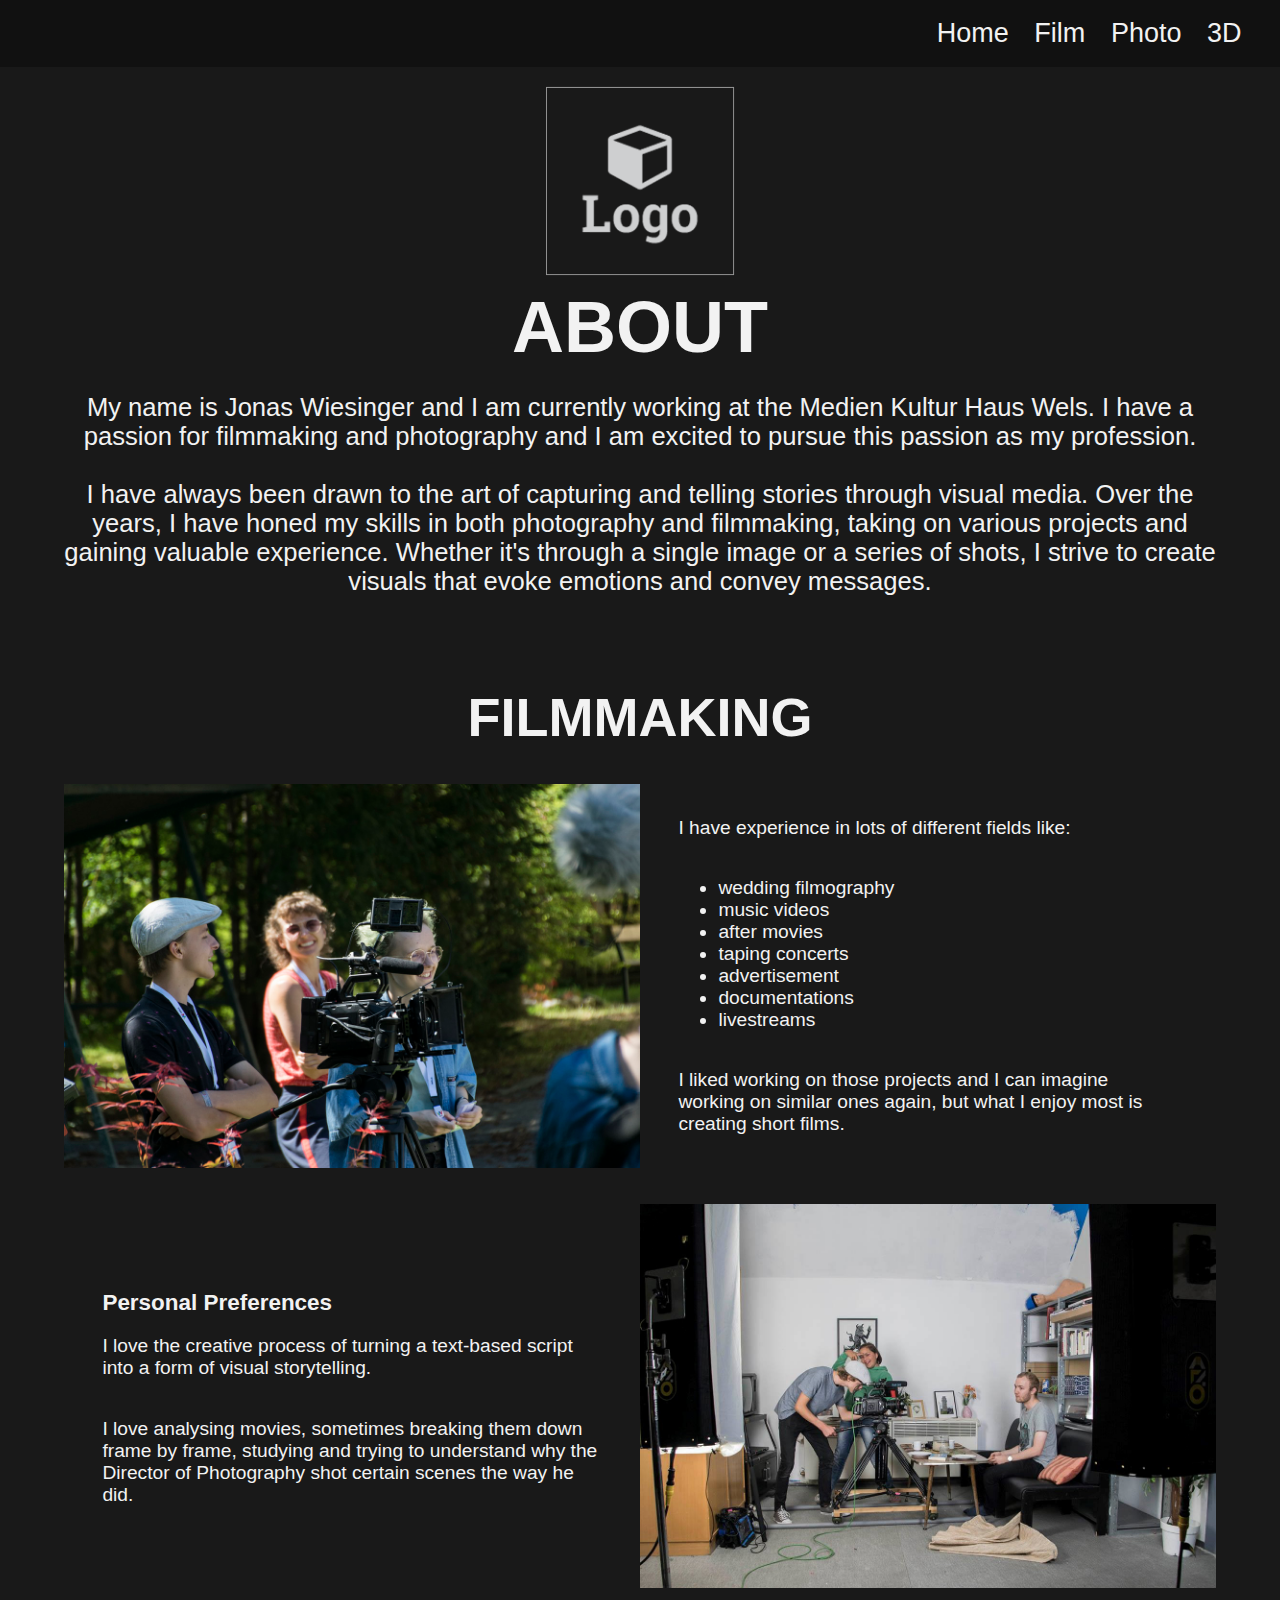
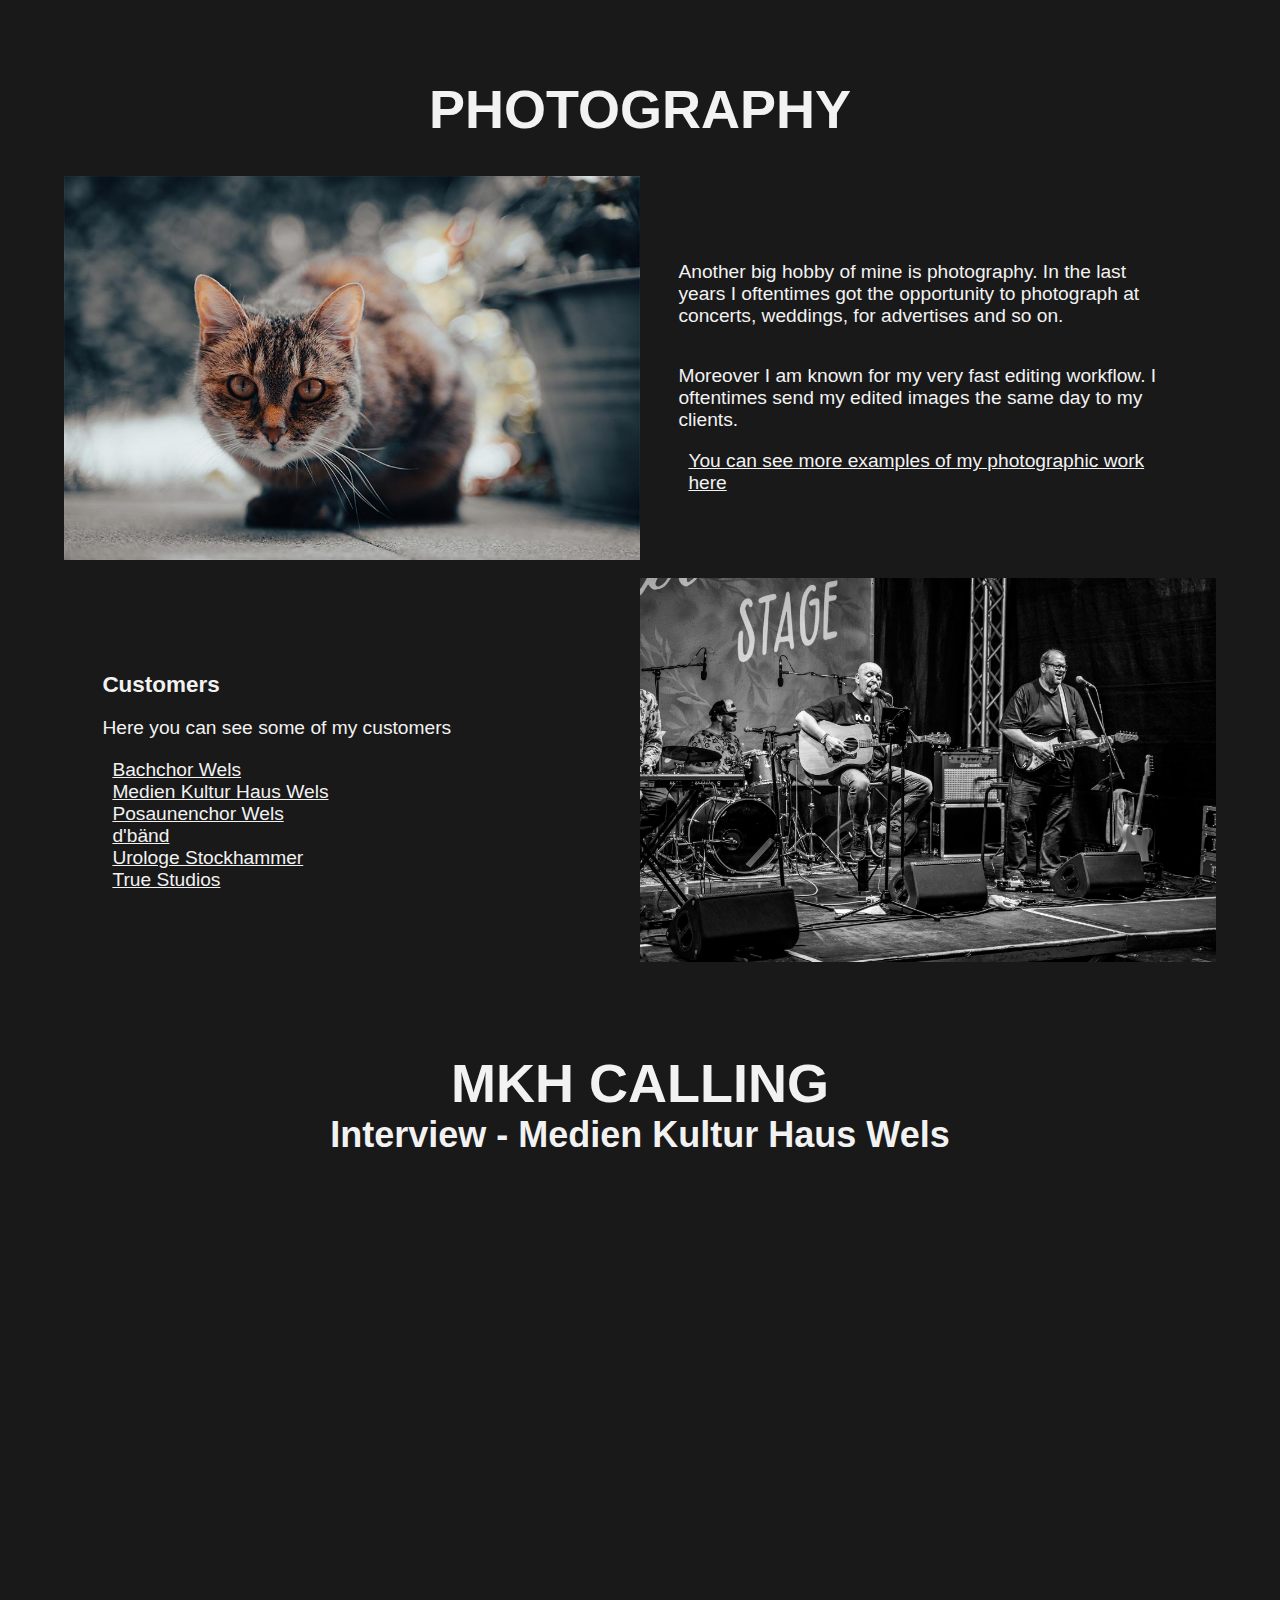
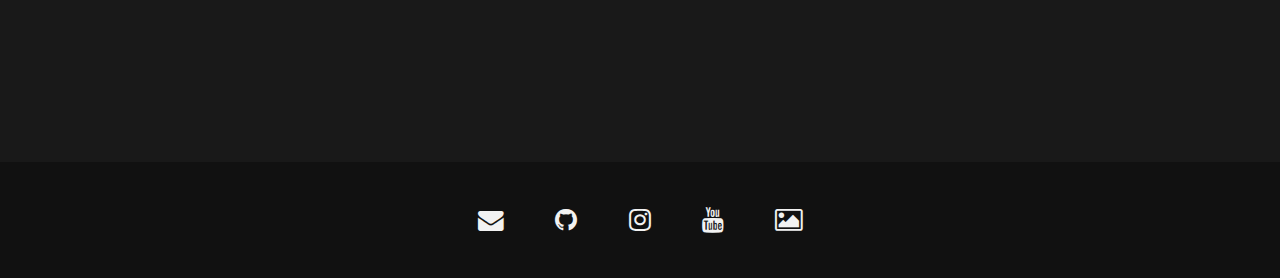
<file: index.html>
<!DOCTYPE html>
<html lang='en'>
<head>
    <meta charset='UTF-8'>
    <title>Jonas Wiesinger - Homepage for Overview and Navigation to Subpages</title>
    <meta name='keywords' content='Jonas Wiesinger, Photographer, Filmographer, Videographer, Wels, Upper Austria, Austria'>
    <meta name='author' content='Jonas Wiesinger'>
    <meta name='description' content='Jonas Wiesinger is an Austrian Student who is very interested and experienced in filmography and photography. Moreover he is also able to create complex 3d work'/>
    <meta name='og:description' content='Jonas Wiesinger is an Austrian Student who is very interested and experienced in filmography and photography. Moreover he is also able to create complex 3d work'/>
    <meta property='og:image' content='https://wiesingerjonas.com/media/logo_black.png'>
    <meta property="og:image:width" content="1000" />
    <meta property="og:image:height" content="1000" />
    <meta property='og:type' content='website'>
    <link rel="icon" type="image/png" href="./media/icon.png">
    <script src='./script/nav.js'></script>
    <link rel='stylesheet' href='./style/main.css'>
    <link rel='stylesheet' href='./style/home.css'>
    <link rel='stylesheet' href='./style/nav.css'>
    <link rel='stylesheet' href='./style/footer.css'>
    <link rel='stylesheet' href='https://cdnjs.cloudflare.com/ajax/libs/font-awesome/4.7.0/css/font-awesome.min.css'>
    <meta name='viewport' content='width=device-width, initial-scale=1'>
</head>
<body>
    <nav id='nav' class='bg-black'>
        <i id='navClose' class='fa fa-times'></i>
        
        <div id='navContent'>
            <a title="Home" class='navLink' href="./">Home</a>
            <a title="Film" class='navLink' href="./film">Film</a>
            <a title="Photo" class='navLink' href='./photo'>Photo</a>
            <a title="3D" class='navLink' href='./3D'>3D</a>
        </div>
    </nav>

    <div id='burgerContainer' class='bg-black'>
        <i id='burger' class='fa fa-bars'></i>
    </div>

    <div class='contentWrapper' id='home'>

        <img id='logo' title="Logo" alt="Jonas Wiesinger Logo" src='./media/logo.png' draggable="false">

        <h1>About</h1>
        <p id='subHeader'>My name is Jonas Wiesinger and I am currently working at the Medien Kultur Haus Wels. 
            I have a passion for filmmaking and photography and I am excited to pursue this passion as my profession.
            <br><br>
            I have always been drawn to the art of capturing and telling stories through visual media. Over the years, 
            I have honed my skills in both photography and filmmaking, taking on various projects and gaining valuable experience. 
            Whether it's through a single image or a series of shots, I strive to create visuals that evoke emotions and convey messages.</p>

        <h2>Filmmaking</h2>
        <div class='content-align'>
            <img alt="Image: Jonas Wiesinger on set of Marabu" title="Jonas Wiesinger on set of Marabu" src='./media/films/marabu_5.jpg'>

            <div>
                <p>I have experience in lots of different fields like:</p>

                <ul>
                    <li>wedding filmography</li>
                    <li>music videos</li>
                    <li>after movies</li>
                    <li>taping concerts</li>
                    <li>advertisement</li>
                    <li>documentations</li>
                    <li>livestreams</li>
                </ul>

                <p>I liked working on those projects and I can imagine working on similar ones again,
                    but what I enjoy most is creating short films.</p>
            </div>
        </div>
        <br>
        <div class='content-align'>
            <div>
                <h3>Personal Preferences</h3>
                <p>I love the creative process of turning a text-based script into a form of visual storytelling.</p>
                <p>I love analysing movies, sometimes breaking them down frame by frame,
                    studying and trying to understand why the Director of Photography shot certain scenes the way he did.</p>
            </div>

            <img alt="Image: Jonas Wiesinger on set of Press Pause" title="Jonas Wiesinger on set of Press Pause" src='./media/films/presspause_2.jpg'>
        </div>

        <h2>Photography</h2>
        <div class='content-align'>
            <img alt="Photograph by Jonas Wiesinger" title="Photograph by Jonas Wiesinger" src='./media/photos/small/19.jpg'>
            <div>
                <p>Another big hobby of mine is photography. In the last years I oftentimes got the opportunity to photograph at concerts, weddings, for advertises and so on.</p>
                <p>Moreover I am known for my very fast editing workflow. I oftentimes send my edited images the same day to my clients.</p>
                <a title="photos" href="photo">You can see more examples of my photographic work here</a>
            </div>

        </div>
        <div class='content-align'>
            <div>
                <h3>Customers</h3>
                <p>Here you can see some of my customers</p>
                <a target="_blank" title="Website: Bachchor Wels" href="https://bach-chor.com/">Bachchor Wels</a>
                <a target="_blank" title="Website: Medien Kultur Haus Wels" href="https://www.medienkulturhaus.at/">Medien Kultur Haus Wels</a>
                <a target="_blank" title="Website: Posaunenchor Wels" href="https://www.evang-wels.at/posaunenchor">Posaunenchor Wels</a>
                <a target="_blank" title="Facebook: d'bänd" href="https://www.facebook.com/dbaend/">d'bänd</a>
                <a target="_blank" title="Website: Urologe Stockhamemr" href="https://www.stockhammer.co.at/">Urologe Stockhammer</a>
                <a target="_blank" title="Website: True Studios" href="https://www.true-studios.at/index.php">True Studios</a>
            </div>

            <img alt="Photograph by Jonas Wiesinger" title="Photograph by Jonas Wiesinger" src='./media/photos/small/22.jpg'>
        </div>
        <h2 style="margin-bottom: 0">Mkh Calling</h2>
        <h3 style="text-align: center; font-size: 4vh;margin-top: 0">Interview - Medien Kultur Haus Wels</h3>
        <iframe id="interview_iframe" src="https://www.facebook.com/plugins/video.php?height=314&href=https%3A%2F%2Fwww.facebook.com%2Fmedienkulturhaus%2Fvideos%2F3043787728974690%2F&show_text=false&width=560" scrolling="no" frameborder="0" allow="autoplay; clipboard-write; encrypted-media; picture-in-picture; web-share" allowFullScreen></iframe>
    </div>

    <footer class='bg-black'>
        <a target="_blank" title="email" href='mailto:jonas.walter.wiesinger@gmail.com'><i class='fa fa-envelope'></i></a>
        <a target="_blank" title="github" href='https://github.com/wiesingerjonas'><i class='fa fa-github'></i></a>
        <a target="_blank" title="instagram" href='https://www.instagram.com/wiesinger_jonas/?hl=de'><i class='fa fa-instagram'></i></a>
        <a target="_blank" title="youtube" href='https://www.youtube.com/channel/UCc2Vm3ZqOhXPTQvNapzc_Uw'><i class='fa fa-youtube'></i></a>
        <a target="_blank" title="shutterstock" href='https://www.shutterstock.com/g/Jonas+Wiesinger?rid=329207126'><i class="fa fa-image"></i></a>
    </footer>
</body>
</html>
</file>
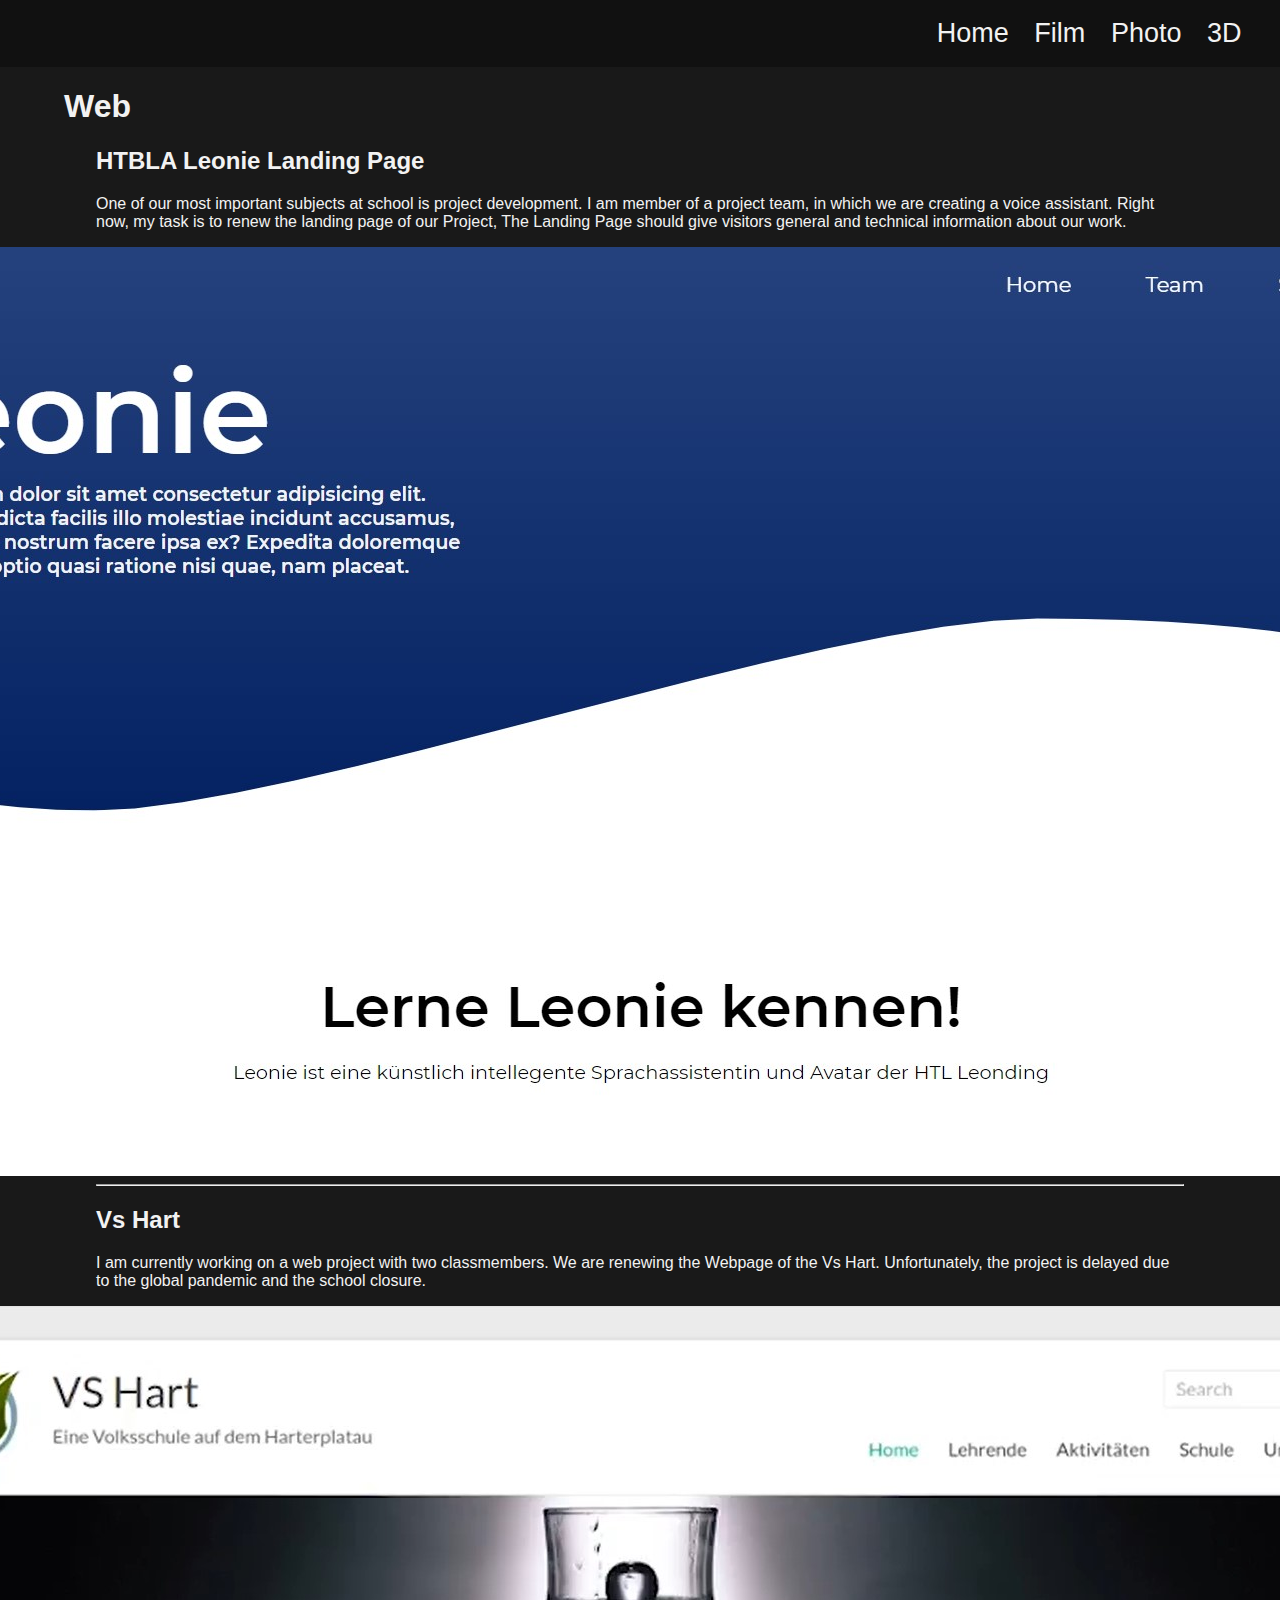
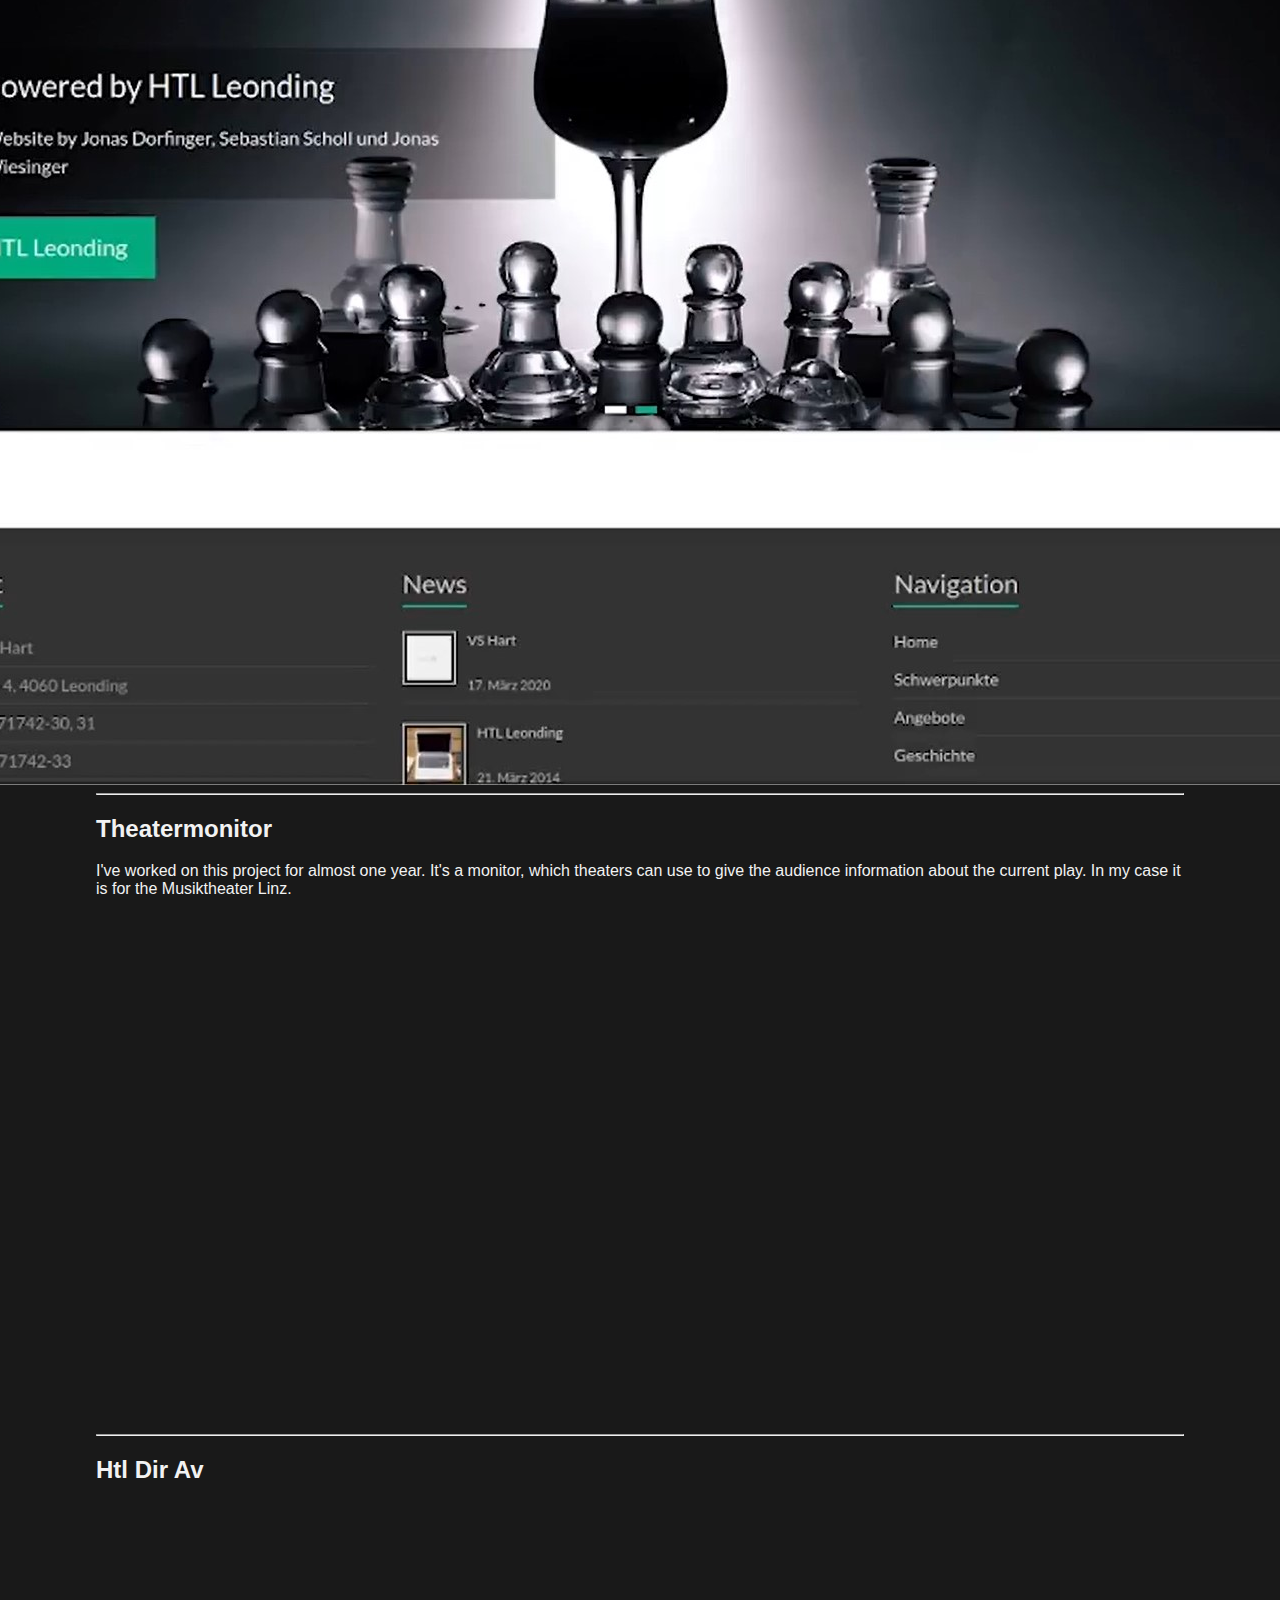
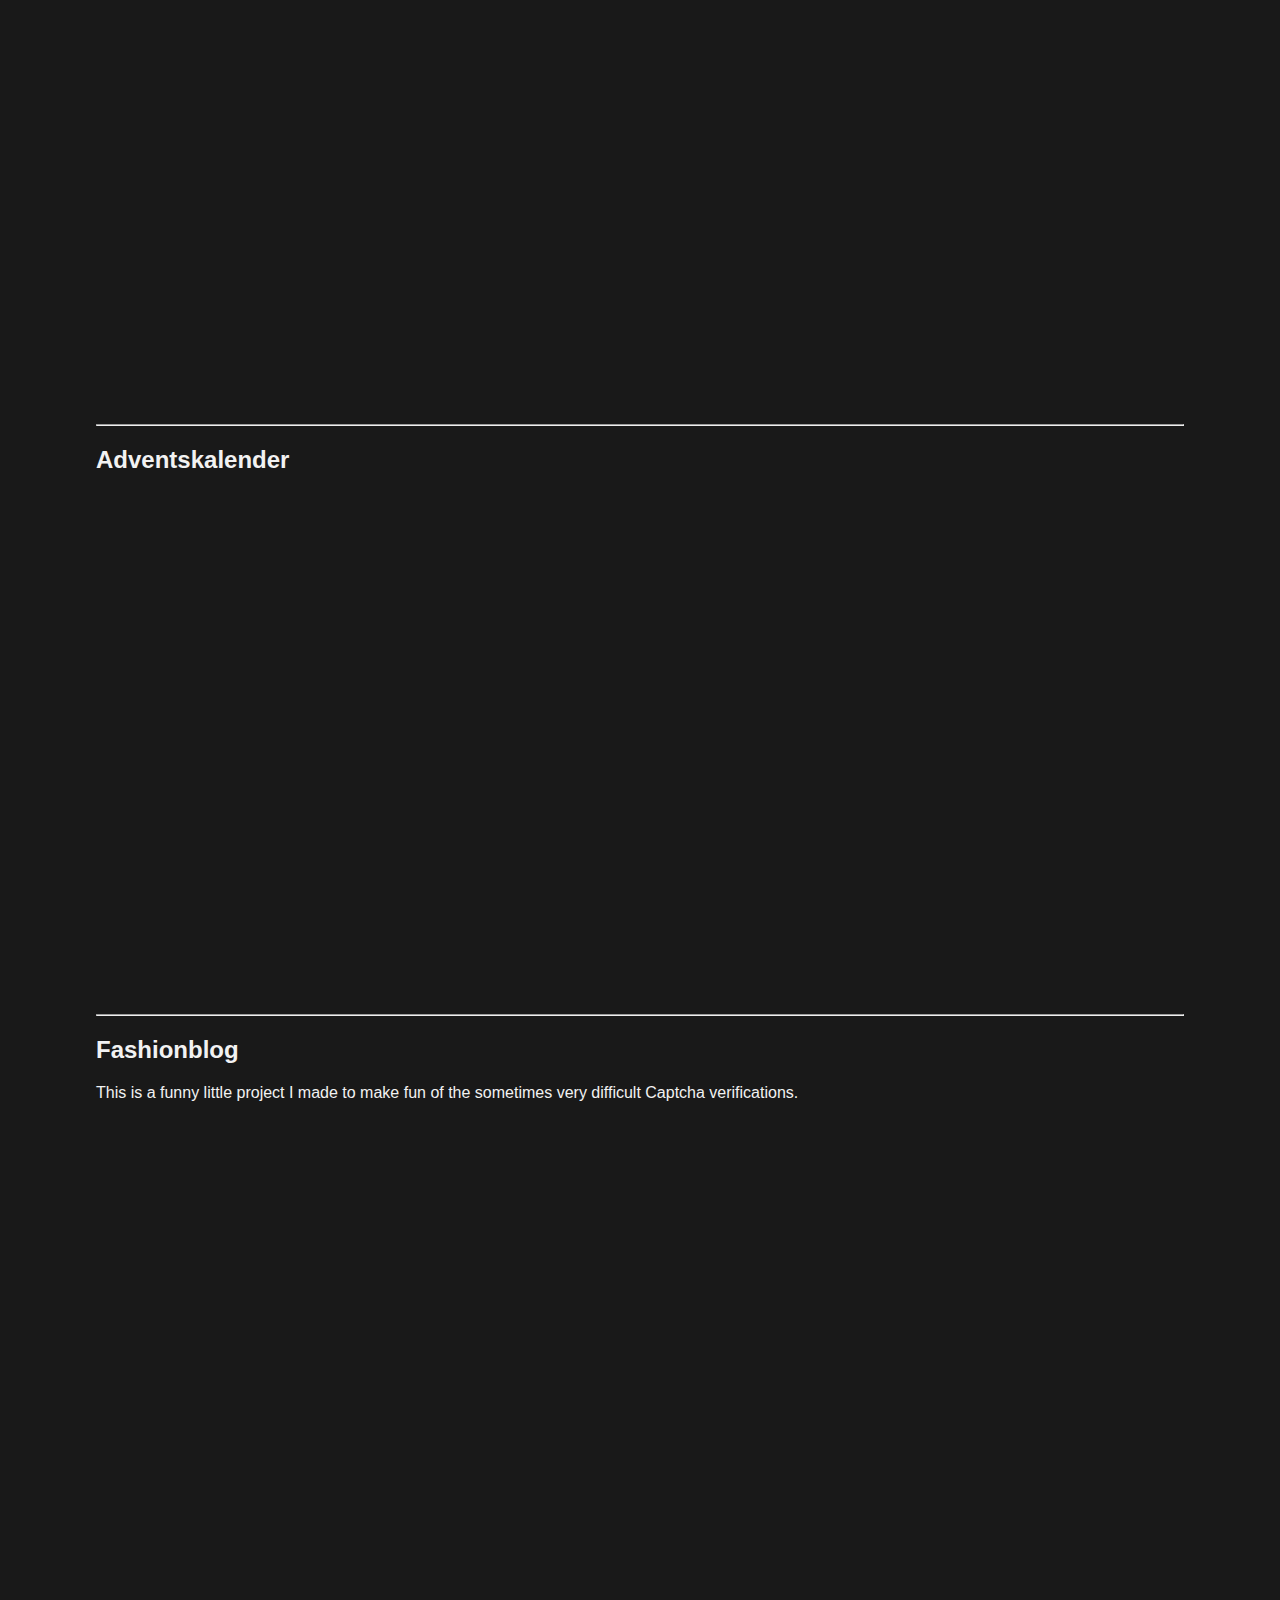
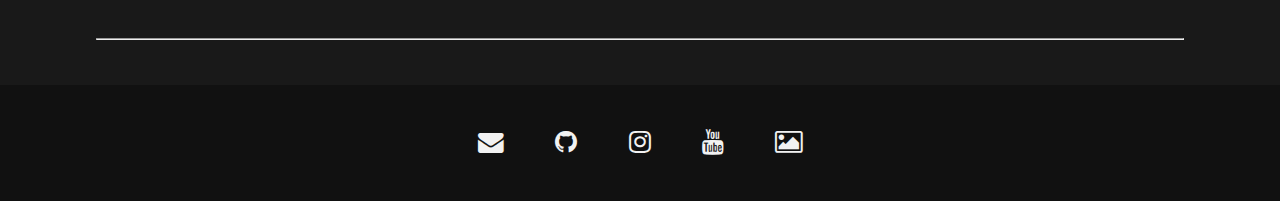
<file: web/index.html>
<!DOCTYPE html>
<html lang='en'>
<head>
    <meta charset='UTF-8'>
    <meta name='viewport' content='width=device-width, initial-scale=1.0'>
    <title>Web</title>
    <meta name='keywords' content='Jonas Wiesinger, Photographer, Filmographer, Videographer, Wels, Upper Austria, Austria'>
    <meta name='author' content='Jonas Wiesinger'>
    <meta name='description' content='Jonas Wiesinger is an Austrian Student who is very interested and experienced in filmography and photography. Moreover he is also able to create complex 3d work'/>
    <meta name='og:description' content='Jonas Wiesinger is an Austrian Student who is very interested and experienced in filmography and photography. Moreover he is also able to create complex 3d work'/>
    <meta property='og:image' content='https://wiesingerjonas.com/media/logo_black.png'>
    <meta property="og:image:width" content="1000" />
    <meta property="og:image:height" content="1000" />
    <meta property='og:type' content='website'>
    <link rel="icon" type="image/png" href="../media/icon.png">
    <script src='../script/nav.js'></script>
    <script src='../script/web.js'></script>
    <link rel='stylesheet' href='../style/main.css'>
    <link rel='stylesheet' href='../style/footer.css'>
    <link rel='stylesheet' href='../style/web.css'>
    <link rel='stylesheet' href='../style/nav.css'>
    <link rel='stylesheet' href='https://cdnjs.cloudflare.com/ajax/libs/font-awesome/4.7.0/css/font-awesome.min.css'>
</head>
<body>
    <nav id='nav' class='bg-black'>
        <i id='navClose' class='fa fa-times'></i>
        
        <div id='navContent'>
            <p class='navLink' data-link=''>Home</p>
            <p class='navLink' data-link='film'>Film</p>
            <p class='navLink' data-link='photo'>Photo</p>
            <p class='navLink' data-link='3D'>3D</p>
        </div>
    </nav>

    <div id='burgerContainer' class='bg-black'>
        <i id='burger' class='fa fa-bars'></i>
    </div>

    <div class='contentWrapper' id='web'>
        <h1>Web</h1>
    </div>

    <footer class='bg-black'>
        <a target="_blank" title="email" href='mailto:jonas.walter.wiesinger@gmail.com'><i class='fa fa-envelope'></i></a>
        <a target="_blank" title="github" href='https://github.com/wiesingerjonas'><i class='fa fa-github'></i></a>
        <a target="_blank" title="instagram" href='https://www.instagram.com/wiesinger_jonas/?hl=de'><i class='fa fa-instagram'></i></a>
        <a target="_blank" title="youtube" href='https://www.youtube.com/channel/UCc2Vm3ZqOhXPTQvNapzc_Uw'><i class='fa fa-youtube'></i></a>
        <a target="_blank" title="shutterstock" href='https://www.shutterstock.com/g/Jonas+Wiesinger?rid=329207126'><i class="fa fa-image"></i></a>
    </footer>
</body>
</html>
</file>
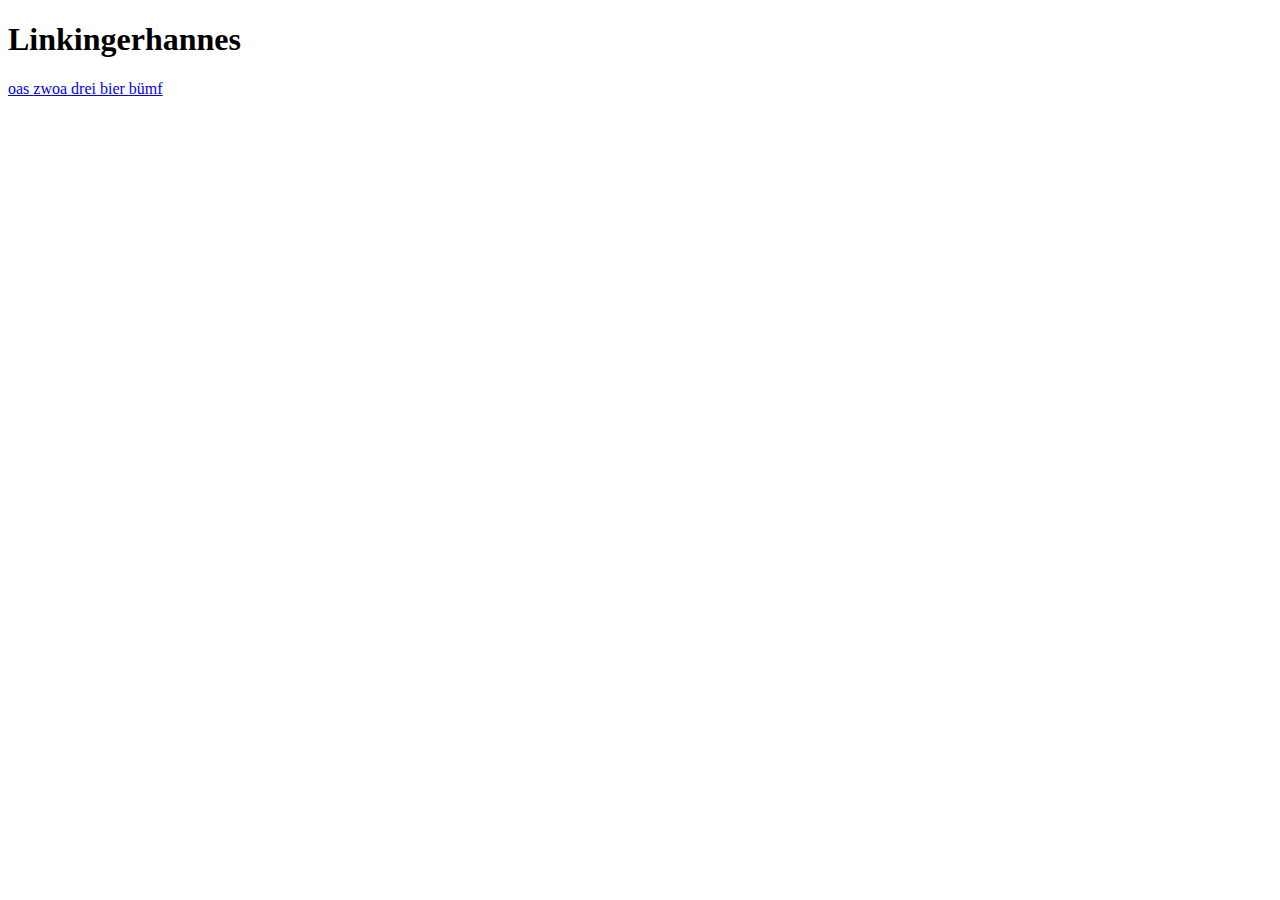
<file: linkingerhannes.html>
<!DOCTYPE html>
<html>
<head>
<title>Linkingerhannes</title>
</head>
<body>

<h1>Linkingerhannes</h1>
<a href="https://movies2watch.tv/watch-movie/watch-twilight-hd-19719.5297386"> oas </a>
<a href="https://movies2watch.tv/watch-movie/watch-the-twilight-saga-new-moon-hd-19382.5349301"> zwoa </a>
<a href="https://movies2watch.tv/watch-movie/watch-the-twilight-saga-eclipse-hd-19422.5297890"> drei </a>
<a href="https://movies2watch.tv/movie/watch-the-twilight-saga-breaking-dawn-part-1-hd-19312"> bier </a>
<a href="https://movies2watch.tv/movie/watch-the-twilight-saga-breaking-dawn-part-2-hd-19188"> bümf </a>
</body>
</html>
</file>
<file: style/main.css>
body {
    width: 100vw;
    height: 100vh;
    margin: 0 auto;
    background: #191919;
    overflow-x: hidden;
    color: #f2f2f2;
    font-family: Gill Sans Nova, Roboto, sans-serif;
}

.bg-black {
    background: #111111 !important;
}

.hide {
    display: none !important;
}

img {
    user-select: none;
}

.contentWrapper {
    width: 90%;
    padding: 0 5%;
}
::-moz-selection {
    color: #ffffff;
    background: #e9931a;
}

::selection {
    color: #ffffff;
    background: #e9931a;
}
</file>
<file: style/home.css>
#home {
  padding-left: 5vw;
  padding-right: 5vw;
  padding-top: 2vh;
  justify-content: center;
}

#home #subHeader {
  width: 90vw;
  text-align: center;
  font-size: 2vw;
}

#home .content-align {
  display: flex;
  justify-content: center;
  margin-bottom: 2vh;
}

#home .content-align img {
  width: 45vw;
  height: 30vw;
}

#home .content-align div {
  width: 39vw;
  height: 30vw;
  padding: 0 3vw;
  display: flex;
  justify-content: center;
  flex-direction: column;
  font-size: 1.5vw;
}

#home .content-align div a {
  color: #f2f2f2;
}
#home .content-align div a {
  color: #f2f2f2;
  margin-left: 2%;
}
#interview_iframe {
  border: none;
  overflow: hidden;
  width: 60vw;
  height: 40vw;
  margin: 5vh 0 0 15vw;
}
h1 {
  text-align: center;
  text-transform: uppercase;
  font-size: 8vh;
  margin: .5vh 0;
}
h2 {
  text-align: center;
  text-transform: uppercase;
  font-size: 6vh;
  margin: 10vh 0 4vh 0;
}

h3 {
  margin-bottom: 0;
}
@media only screen and (max-aspect-ratio: 1/1) {
  #home #logo {
    width: 30%;
    margin: 15% 0 10% 35%;
  }
 
  #home #subHeader {
    width: 100%;
    text-align: center;
    font-size: 4vw;
  }

  #home .content-align {
    margin-bottom: 5vh;
    flex-direction: column;
  }

  #home .content-align img {
    width: 100%;
    height: auto;
  }

  #home .content-align div {
    width: auto;
    height: auto;
    padding-left: 3vw;
    padding-right: 3vw;
    font-size: 4vw;
  }
}

@media only screen and (max-aspect-ratio: 4/3) {
  #home #logo {
    width: 26vw;
    margin-left: 32vw;
  }
}

@media only screen and (min-aspect-ratio: 4/3) {
  #home #logo {
    width: 15vw;
    margin-left: 37.5vw;
  }
}
</file>
<file: style/nav.css>
nav {
    width: 100vw;
    z-index: 101;
}

nav #navContent {
    display: flex;
    justify-content: flex-end;
    padding-right: 2vw;
}

nav #navContent .navLink {
    right: 0;
    padding: 2vh 1vw;
    margin: 0;
    font-size: 3vh;
    cursor: pointer;
    transition: color 0.5s;
}
nav #navContent a {
    text-decoration: none;
    color: #f2f2f2;
}
nav #navContent .navLink:hover{
    color: #e9931a;
}

nav #navClose {
    display: none;
}

@media only screen and (max-aspect-ratio: 1/1) {
    nav {
        height: 100vh;
        display: flex;
        justify-content: center;
        align-items: center;
        position: fixed;
        transform: translateX(-100vw);
        transition: transform 0.8s ease-in-out;
    }
    
    .navVisible {
        transform: translateX(0);
    }

    nav #navContent {
        width: 80%;
        flex-direction: column;
        line-height: 1.5;
    }
    
    nav #navContent .navLink {
        width: auto;
        font-size: 5vh;
    }

    nav #navClose {
        position: absolute;
        top: 3vh;
        right: 3vh;
        display: block;
        font-size: 6vh;
    }
}

/* Burger */
#burgerContainer {
    display: none;
}

@media only screen and (max-aspect-ratio: 1/1) {
    #burgerContainer {
        display: block;
        padding: 2vh 4vw;
    }

    #burgerContainer #burger {
        font-size: 6vh;
    }
}
</file>
<file: style/footer.css>
footer {
    width: 100vw;
    margin-top: 5vh;
    padding: 2vh 0;
    display: flex;
    justify-content: center;
    color: #fff;
}

footer a {
    margin: 2vw;
    color: #f2f2f2;
    font-size: 2vw;
    transition: color 0.5s;
}

footer a:hover {
    color: #e9931a;
}

@media only screen and (max-aspect-ratio: 1/1) {
    footer a {
        font-size: 5vw;
        margin: 0 6vw;
    }
}
</file>
<file: style/web.css>
#web {
    padding: 0 5vw;
}
#web h2, #web p, #web iframe, #web hr{
   margin-left: 2.5vw;
   margin-right: 2.5vw;
}
#web #container {
   display: flex;
   justify-content: center;
}
#web iframe {
   border: none;
   width: 70vw;
   height: 40vw;
}
#web hr {
   color: #e2e2e2;
}
</file>
